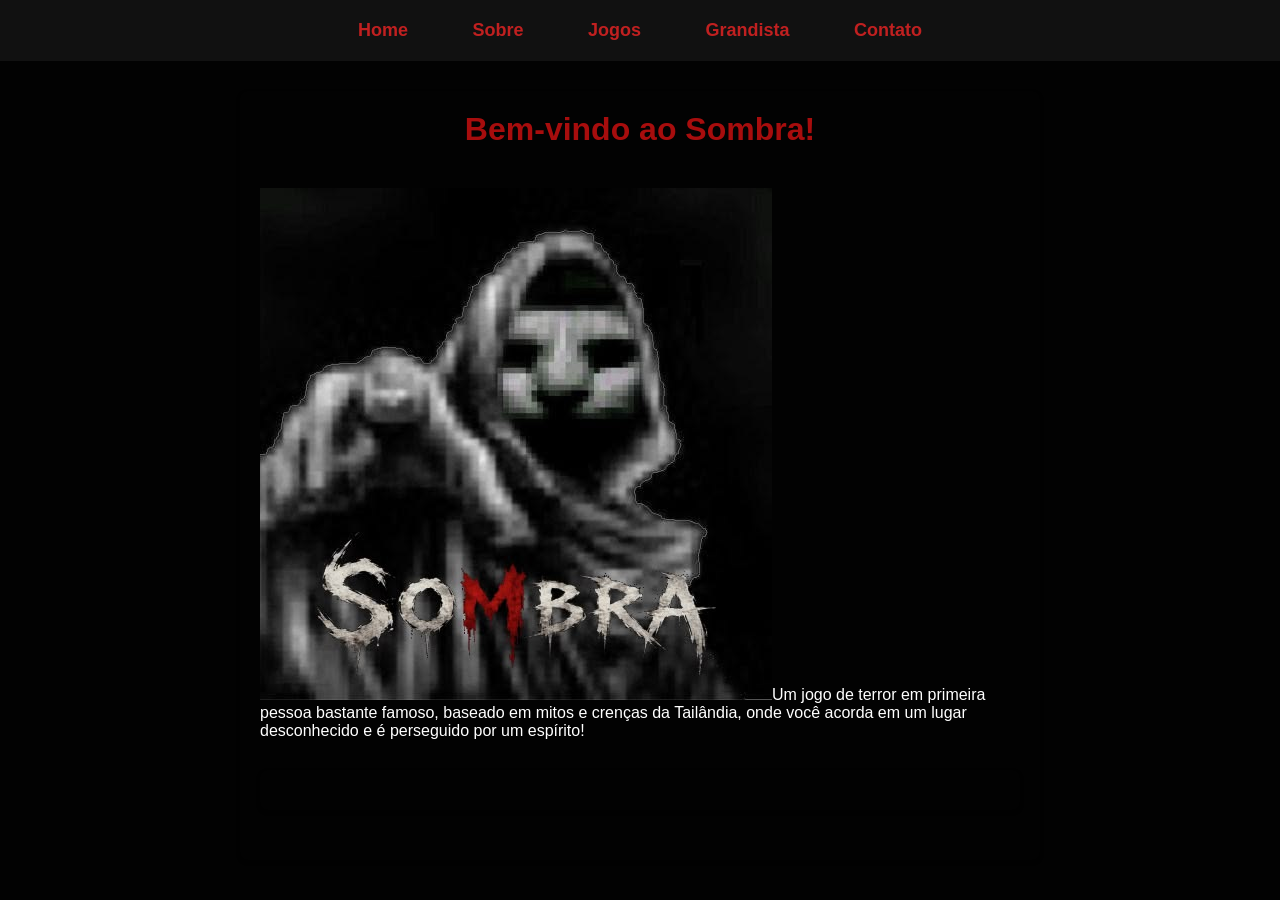
<file: index.html>
<!DOCTYPE html>
<html lang="pt-BR">
<head>
    <meta charset="UTF-8">
    <title>Home - Nosso Restaurante</title>
    <link rel="stylesheet" href="style.css">
</head>
<body>
    <header>
        <nav>
            <ul>
                <li><a href="index.html">Home</a></li>
                <li><a href="sobre.html">Sobre</a></li>
                <li><a href="jogos.html">Jogos</a></li>
                <li><a href="grandista.html">Grandista</a></li>
                <li><a href="contato.html">Contato</a></li>
            </ul>
        </nav>
    </header>

    <main>
        <h1>Bem-vindo ao Sombra!</h1>
        <img src="dc1553e0d6207aadd523f4ae23684a17.jpg"

       h1>Um jogo de terror em primeira pessoa bastante famoso, baseado em mitos e crenças da Tailândia, onde você acorda em um lugar desconhecido e é perseguido por um espírito! </h1>
    <main>
</file>
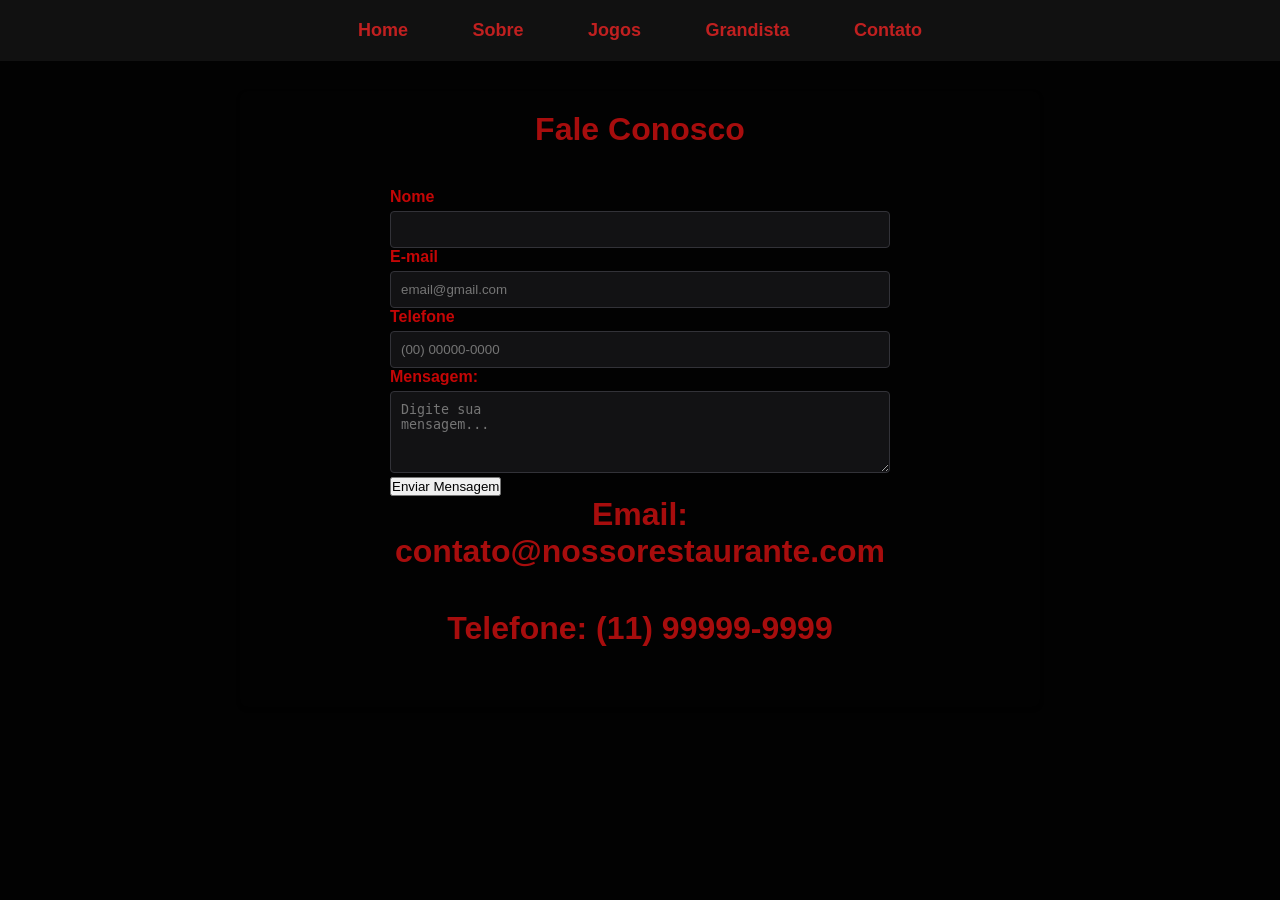
<file: contato.html>
<!DOCTYPE html>
<html lang="pt-BR">
<head>
    <meta charset="UTF-8">
    <title>Contato - Nosso Restaurante</title>
    <link rel="stylesheet" href="style.css">
</head>
<body>
    <header>
        <nav>
            <ul>
                <li><a href="index.html">Home</a></li>
                <li><a href="sobre.html">Sobre</a></li>
                <li><a href="jogos.html">Jogos</a></li>
                <li><a href="grandista.html">Grandista</a></li>
                <li><a href="contato.html">Contato</a></li>
            </ul>
        </nav>
    </header>

    <main>
       

<h1>Fale Conosco </h1>

<form action="#" method="post" style="max-width: 500px; margin: 0 auto;">
<div class="form-group">
<label for="nome"> Nome</label>
<input type="text" id="nome" name="nome" required placeholder="">
</div>
<div class="form-group">
<label for="email">E-mail</label>
<input type="email" id="email" name="email" required
placeholder="email@gmail.com">
</div>
                        <div class="form-group">
                            <label>Telefone</label>
                            <input
                                type="tel"
                                placeholder="(00) 00000-0000"
                                required
                            ></div>
</div>
<div class="form-group">
<label for="mensagem">Mensagem:</label>
<textarea id="mensagem" name="mensagem" rows="4" required placeholder="Digite sua
mensagem..."></textarea>
</div>
<button type="submit">Enviar Mensagem</button>

<h1>Email: contato@nossorestaurante.com</h1>
<h1>Telefone: (11) 99999-9999</h1>
</file>
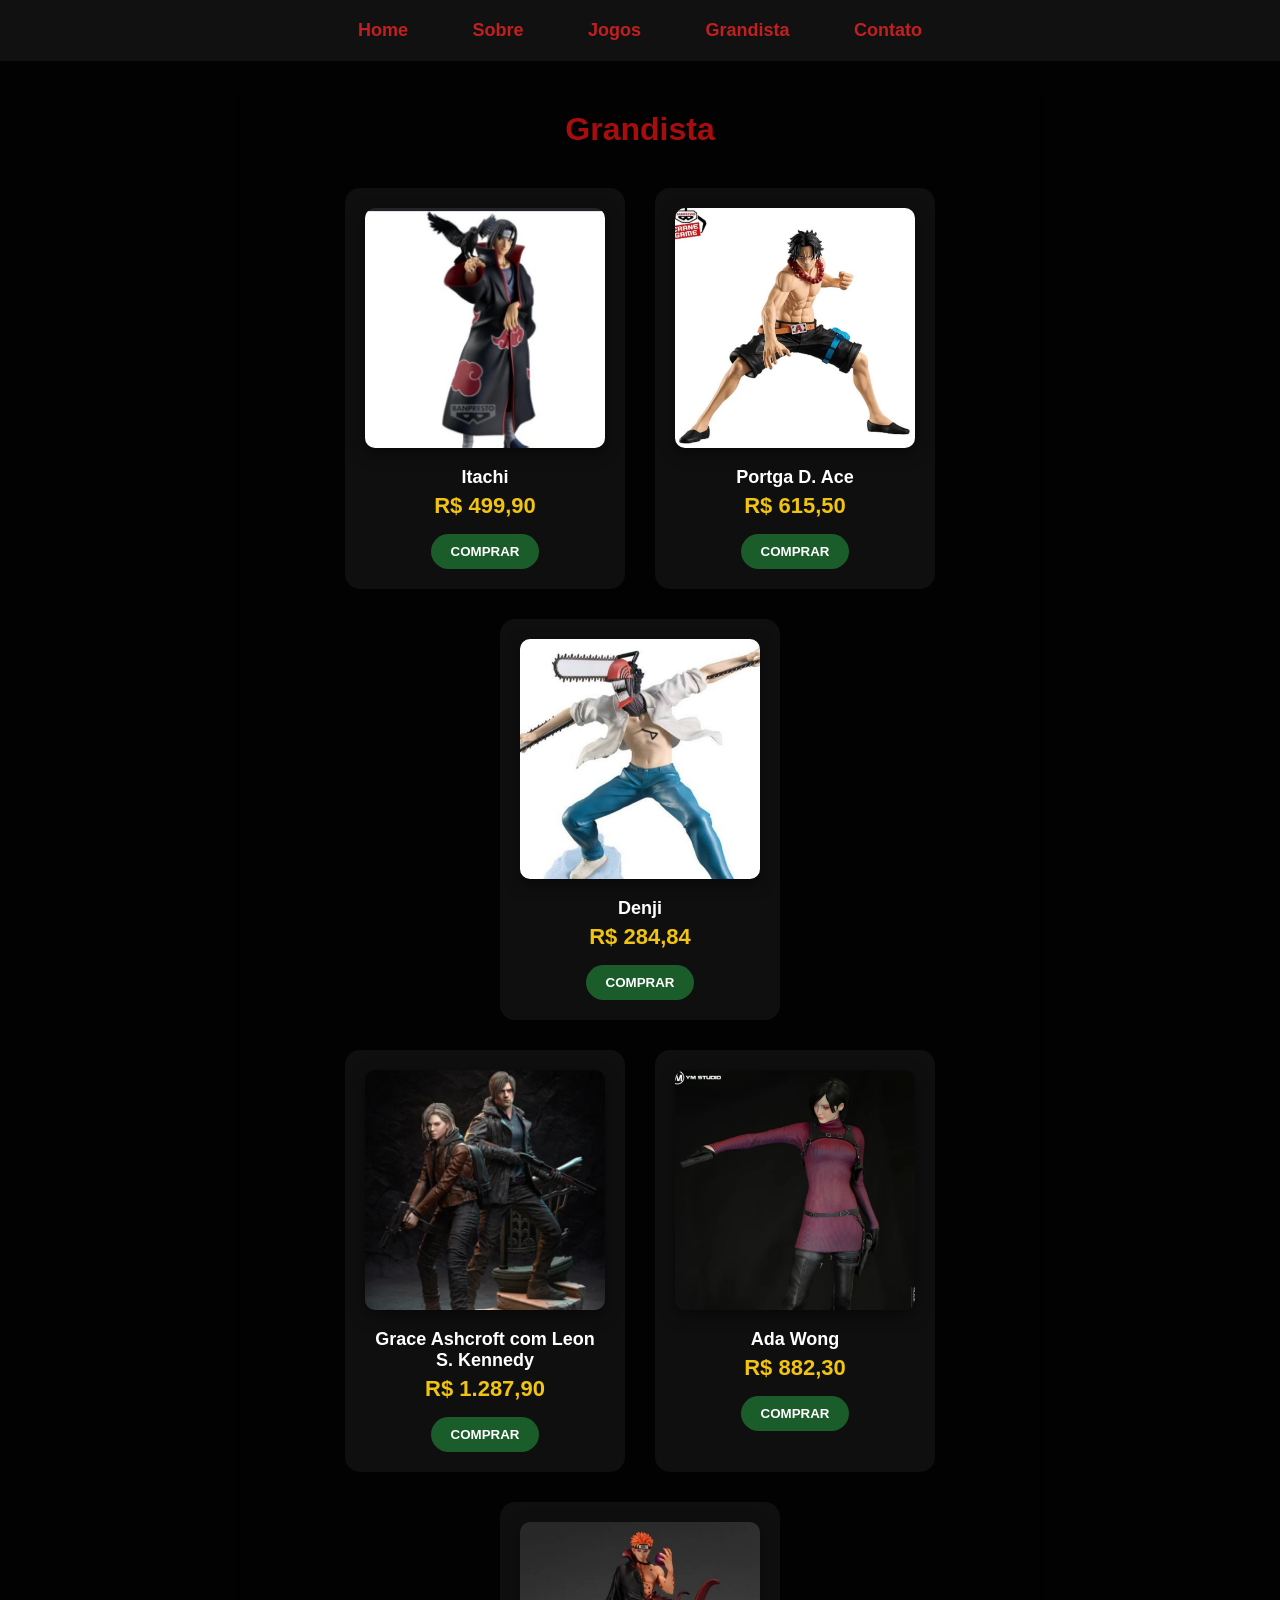
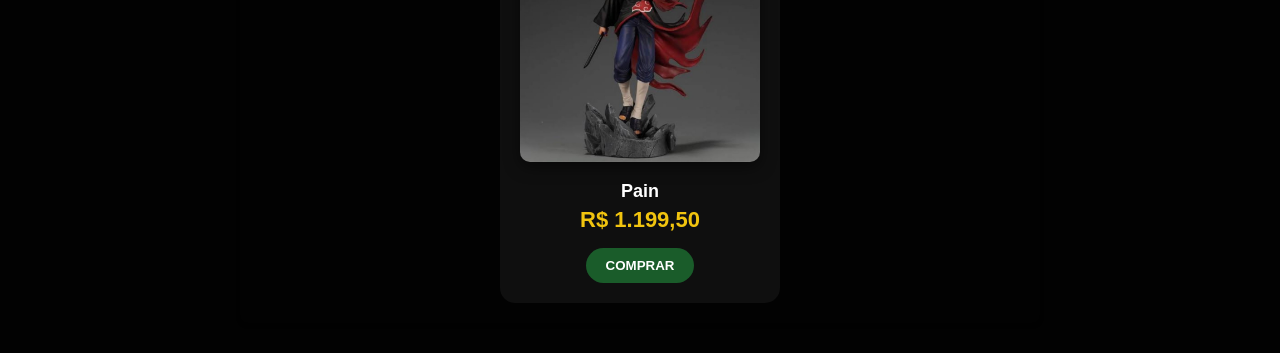
<file: grandista.html>
<!DOCTYPE html>
<html lang="pt-BR">
<head>
    <meta charset="UTF-8">
    <title>Grandistas - Nosso Restaurante</title>
    <link rel="stylesheet" href="style.css">
</head>
<body>
    <header>
        <nav>
            <ul>
                <li><a href="index.html">Home</a></li>
                <li><a href="sobre.html">Sobre</a></li>
                <li><a href="jogos.html">Jogos</a></li>
                <li><a href="grandista.html">Grandista</a></li>
                <li><a href="contato.html">Contato</a></li>
            </ul>
        </nav>
    </header>

    <main>
        <h1>Grandista</h1>
          <div class="vitrine">
            <div class="camisa-card">
                <img src="Screenshot_20260828-062722.Google~2.jpg" alt="Camisa Coritiba 1">
                <h3>Itachi</h3>
                <div class="preco">R$ 499,90</div>
                <button class="btn-comprar">COMPRAR</button>
            </div>

            <div class="camisa-card">
                <img src="Screenshot_20260828-063939.Google~2.jpg">
                <h3>Portga D. Ace</h3>
                <div class="preco">R$ 615,50</div>
                <button class="btn-comprar">COMPRAR</button>
            </div>

            <div class="camisa-card">
                <img src="Screenshot_20260828-063704.Google~2.jpg">
                <h3>Denji</h3>
                <div class="preco">R$ 284,84</div>
                <button class="btn-comprar">COMPRAR</button>
            </div>

                     <div class="vitrine">
            <div class="camisa-card">
                <img src="Screenshot_20260828-063027.Google~2.jpg">
                <h3>Grace Ashcroft com Leon S. Kennedy</h3>
                <div class="preco">R$ 1.287,90</div>
                <button class="btn-comprar">COMPRAR</button>
            </div>

            <div class="camisa-card">
                <img src="Screenshot_20260828-062955.Google~2.jpg">
                <h3>Ada Wong</h3>
                <div class="preco">R$ 882,30</div>
                <button class="btn-comprar">COMPRAR</button>
            </div>

            <div class="camisa-card">
                <img src="Screenshot_20260828-063849.Google~2.jpg">
                <h3>Pain</h3>
                <div class="preco">R$ 1.199,50</div>
                <button class="btn-comprar">COMPRAR</button>
            </div>
        </div>
    </div>
</file>
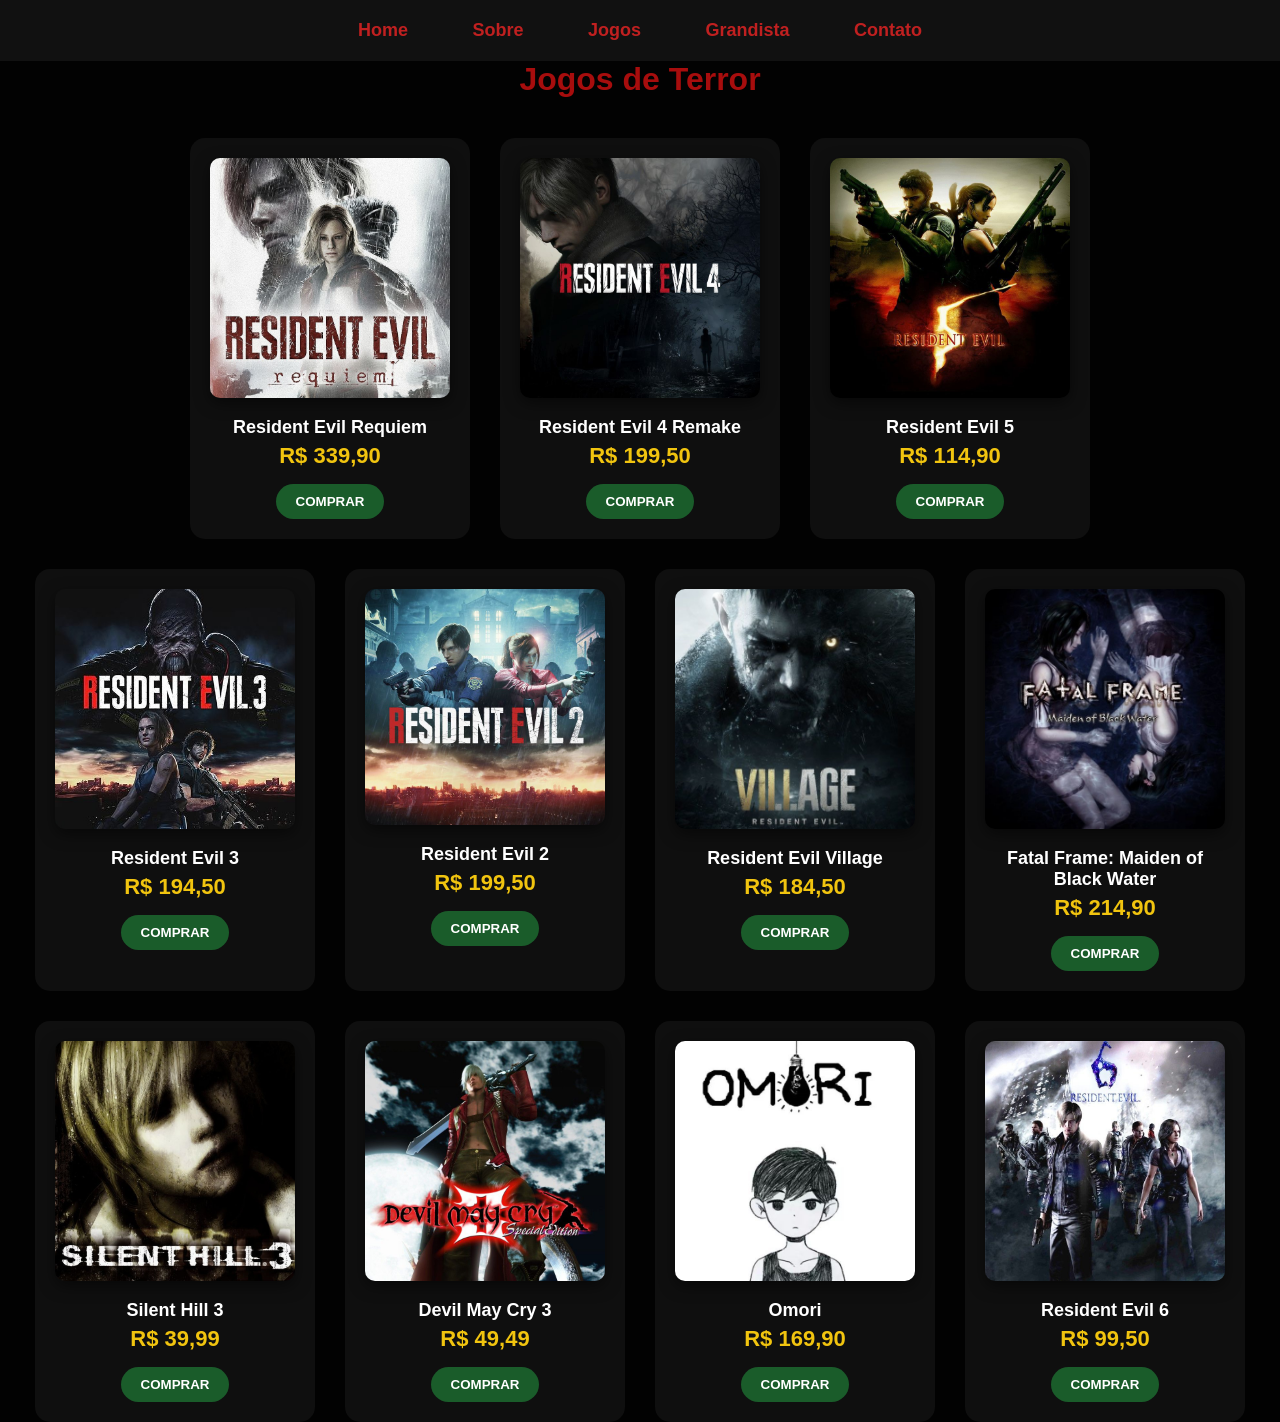
<file: jogos.html>
<!DOCTYPE html>
<html lang="pt-BR">
<head>
    <meta charset="UTF-8">
    <title>Home - Nosso Restaurante</title>
    <link rel="stylesheet" href="style.css">
</head>

<body>
    <header>
        <nav>
            <ul>
                <li><a href="index.html">Home</a></li>
                <li><a href="sobre.html">Sobre</a></li>
                <li><a href="jogos.html">Jogos</a></li>
                <li><a href="grandista.html">Grandista</a></li>
                <li><a href="contato.html">Contato</a></li>
            </ul>
        </nav>
    </header>
        <h1>Jogos de Terror</h1>

         <div class="vitrine">
            <div class="camisa-card">
                <img src="266828ba03027f301115fad2cced8855.jpg" alt="Camisa Coritiba 1">
                <h3>Resident Evil Requiem</h3>
                <div class="preco">R$ 339,90</div>
                <button class="btn-comprar">COMPRAR</button>
            </div>

            <div class="camisa-card">
                <img src="5ba384fbce8bfc62d3f41acc41a5e43f.jpg">
                <h3>Resident Evil 4 Remake</h3>
                <div class="preco">R$ 199,50</div>
                <button class="btn-comprar">COMPRAR</button>
            </div>

            <div class="camisa-card">
                <img src="5bbaa41a62499b75ffd1810daa2e16b6.jpg">
                <h3>Resident Evil 5</h3>
                <div class="preco">R$ 114,90</div>
                <button class="btn-comprar">COMPRAR</button>
            </div>

                     <div class="vitrine">
            <div class="camisa-card">
                <img src="cda9b6ac56aae421a863980a061456a3~2.jpg">
                <h3>Resident Evil 3</h3>
                <div class="preco">R$ 194,50</div>
                <button class="btn-comprar">COMPRAR</button>
            </div>

            <div class="camisa-card">
                <img src="78481e081b88ecf7e489879c45fea910.jpg">
                <h3>Resident Evil 2</h3>
                <div class="preco">R$ 199,50</div>
                <button class="btn-comprar">COMPRAR</button>
            </div>

            <div class="camisa-card">
                <img src="0bfe525e65f07d833872a45a8cff9247~2.jpg">
                <h3>Resident Evil Village</h3>
                <div class="preco">R$ 184,50</div>
                <button class="btn-comprar">COMPRAR</button>
            </div>
                        <div class="camisa-card">
                <img src="f80ed141c8edfc5fd57248e43d06df57~2.jpg">
                <h3>Fatal Frame: Maiden of Black Water</h3>
                <div class="preco">R$ 214,90</div>
                <button class="btn-comprar">COMPRAR</button>
            </div>

            <div class="camisa-card">
                <img src="b9288c652bf6e74902ef181556d34a21~2.jpg">
                <h3>Silent Hill 3</h3>
                <div class="preco">R$ 39,99</div>
                <button class="btn-comprar">COMPRAR</button>
            </div>

                     <div class="vitrine">
            <div class="camisa-card">
                <img src="dac0ae45b5dbeb049a93f3ff58a3e02e.jpg">
                <h3>Devil May Cry 3</h3>
                <div class="preco">R$ 49,49</div>
                <button class="btn-comprar">COMPRAR</button>
            </div>

            <div class="camisa-card">
                <img src="76dc3a6920a1c32ab7f8c2fa1480ae49.jpg">
                <h3>Omori</h3>
                <div class="preco">R$ 169,90</div>
                <button class="btn-comprar">COMPRAR</button>
            </div>

            <div class="camisa-card">
                <img src="5e3f2ac3f734b2386c9a871bec5ca742~2.jpg">
                <h3>Resident Evil 6</h3>
                <div class="preco">R$ 99,50</div>
                <button class="btn-comprar">COMPRAR</button>
            </div>
        </div>
    </div>
</file>
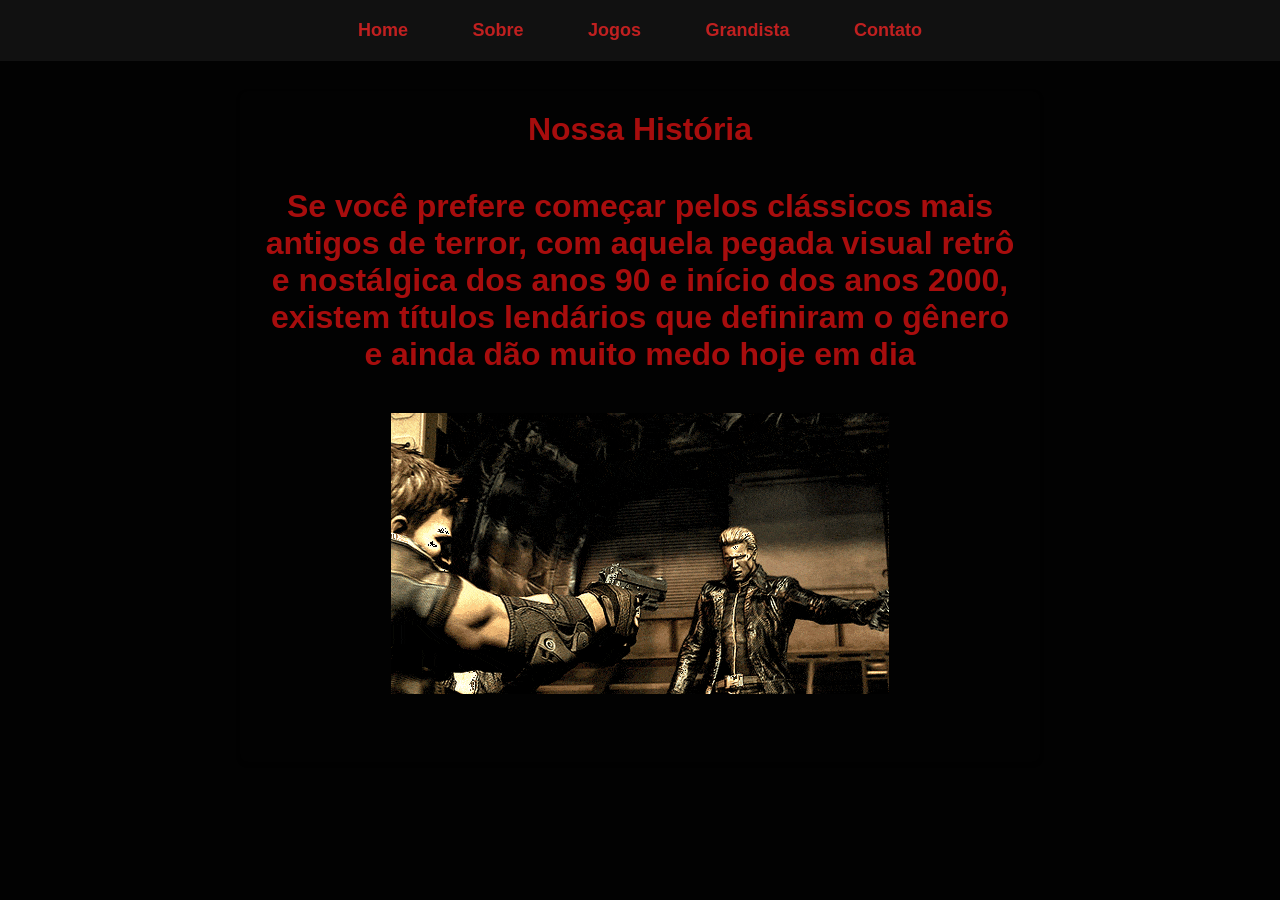
<file: sobre.html>
<!DOCTYPE html>
<html lang="pt-BR">
<head>
    <meta charset="UTF-8">
    <title>Sobre Nós - Nosso Restaurante</title>
    <link rel="stylesheet" href="style.css">
</head>
<body>
    <header>
        <nav>
            <ul>
                <li><a href="index.html">Home</a></li>
                <li><a href="sobre.html">Sobre</a></li>
                <li><a href="jogos.html">Jogos</a></li>
                <li><a href="grandista.html">Grandista</a></li>
                <li><a href="contato.html">Contato</a></li>
            </ul>
        </nav>
    </header>

    <main>
        <h1>Nossa História</h1>
        <h1>Se você prefere começar pelos clássicos mais antigos de terror, com aquela pegada visual retrô e nostálgica dos anos 90 e início dos anos 2000, existem títulos lendários que definiram o gênero e ainda dão muito medo hoje em dia<h1>
        <img src="【𝐕 𝐟𝐨𝐫 𝐕𝐄𝐍𝐃𝐄𝐓𝐓𝐀】 - 𝐓𝐡𝐞 𝐒𝐭𝐫𝐞𝐞𝐭𝐬 𝐀𝐫𝐞 𝐋𝐨𝐧𝐠-𝐀𝐬𝐬 𝐆𝐮𝐭𝐭𝐞𝐫𝐬.gif"
    </main>
</file>
<file: style.css>
body {
    font-family: Arial, sans-serif;
    margin: 0;
    padding: 0;
    background-color: #f8f9fa;
    color: #333;
}
header {
    background-color: hwb(0 0% 100%);
    padding: 15px 0;
}

nav ul {
    list-style: none;
    margin: 0;
    padding: 0;
    text-align: center;
}

nav ul li {
    display: inline;
    margin: 0 15px;
}

nav ul li a {
    color: rgb(192, 32, 32);
    text-decoration: none;
    font-weight: bold;
}

main {
    max-width: 800px;
    margin: 30px auto;
    padding: 20px;
    border-radius: 8px;
    box-shadow: 0 2px 5px rgba(0,0,0,0.1);
}

footer {
    text-align: center;
    padding: 15px;
    background-color: #2c3e50;
    color: white;
    position: fixed;
    bottom: 0;
    width: 100%;
}

/* Estilos do Jogo em Contato */
.game-board {
    display: flex;
    gap: 10px;
    justify-content: center;
    margin-top: 20px;
}

.card {
    width: 60px;
    height: 60px;
    background-color: #e74c3c;
    color: white;
    display: flex;
    align-items: center;
    justify-content: center;
    font-size: 24px;
    cursor: pointer;
    border-radius: 5px;
}

*{ margin: 0; padding: 0; box-sizing: border-box; }
        body { font-family: 'Segoe UI', sans-serif; background-color: #020202; color: #fff; }
        .container { max-width: 1000px; margin: 0 auto; padding: 40px 20px; }
        
        header { background-color: #111; padding: 20px 0; text-align: center; }
        header nav a { color: #070707; font-weight: bold; font-size: 18px; margin: 0 15px; transition: 0.3s; }
        header nav a:hover { color: #fff; }

        .sessao-time { position: relative; min-height: 80vh; }
        .mascote { position: absolute; right: 20px; bottom: 20px; width: 250px; opacity: 0.15; pointer-events: none; }
        h1 { text-align: center; color: #a70d0d; margin-bottom: 40px; font-size: 32px; }

        .vitrine { display: flex; flex-wrap: wrap; justify-content: center; gap: 30px; }
        .camisa-card { background: rgba(255,255,255,0.05); border-radius: 15px; padding: 20px; text-align: center; width: 280px; transition: 0.3s; }
        .camisa-card:hover { transform: translateY(-5px); background: rgba(255,255,255,0.1); }
        .camisa-card img { width: 100%; border-radius: 10px; box-shadow: 0 5px 15px rgba(0,0,0,0.5); }
        .camisa-card h3 { margin: 15px 0 5px 0; font-size: 18px; }
        .preco { color: #f1c40f; font-size: 22px; font-weight: bold; margin-bottom: 15px; }

        .tamanhos { display: flex; flex-wrap: wrap; justify-content: center; gap: 8px; margin-bottom: 15px; }
        .tam-btn { background: #333; padding: 4px 10px; border-radius: 4px; font-size: 12px; font-weight: bold; color: #fff; cursor: pointer; transition: 0.2s; }
        .tam-btn:hover { background: #555; }
        .tam-btn.infantil { border: 1px solid #f1c40f; color: #f1c40f; }
 
        .btn-comprar { background-color: #1a5c2a; border: none; color: white; padding: 10px 20px; border-radius: 25px; font-weight: bold; cursor: pointer; transition: 0.2s; }
        .btn-comprar:hover { background-color: #228b3a; }

        footer { margin-top: 60px; padding: 30px 0; border-top: 1px solid #333; color: #777; font-size: 14px; text-align: center; }
        @media (max-width: 600px) { .mascote { width: 150px; opacity: 0.1; } .camisa-card { width: 100%; } }
        
.card:hover { transform: translateY(-5px); border-color: #2ea043; }
.card h3 { color: #9b0909; margin-bottom: 10px; }
.card p { color: #c4c4cc; font-size: 0.95rem; }
.price { font-size: 1.3rem; font-weight: bold; color: #2ea043; margin: 10px 0; }
/* Formulários (Contato) */
.form-group
label { display: block; margin-bottom: 5px; color: #c40606; font-weight: bold; }
input, textarea, select {
width: 100%;
padding: 10px;
background-color: #121214;
border: 1px solid #323238;
color: #fff;
border-radius: 4px;
}
</file>
